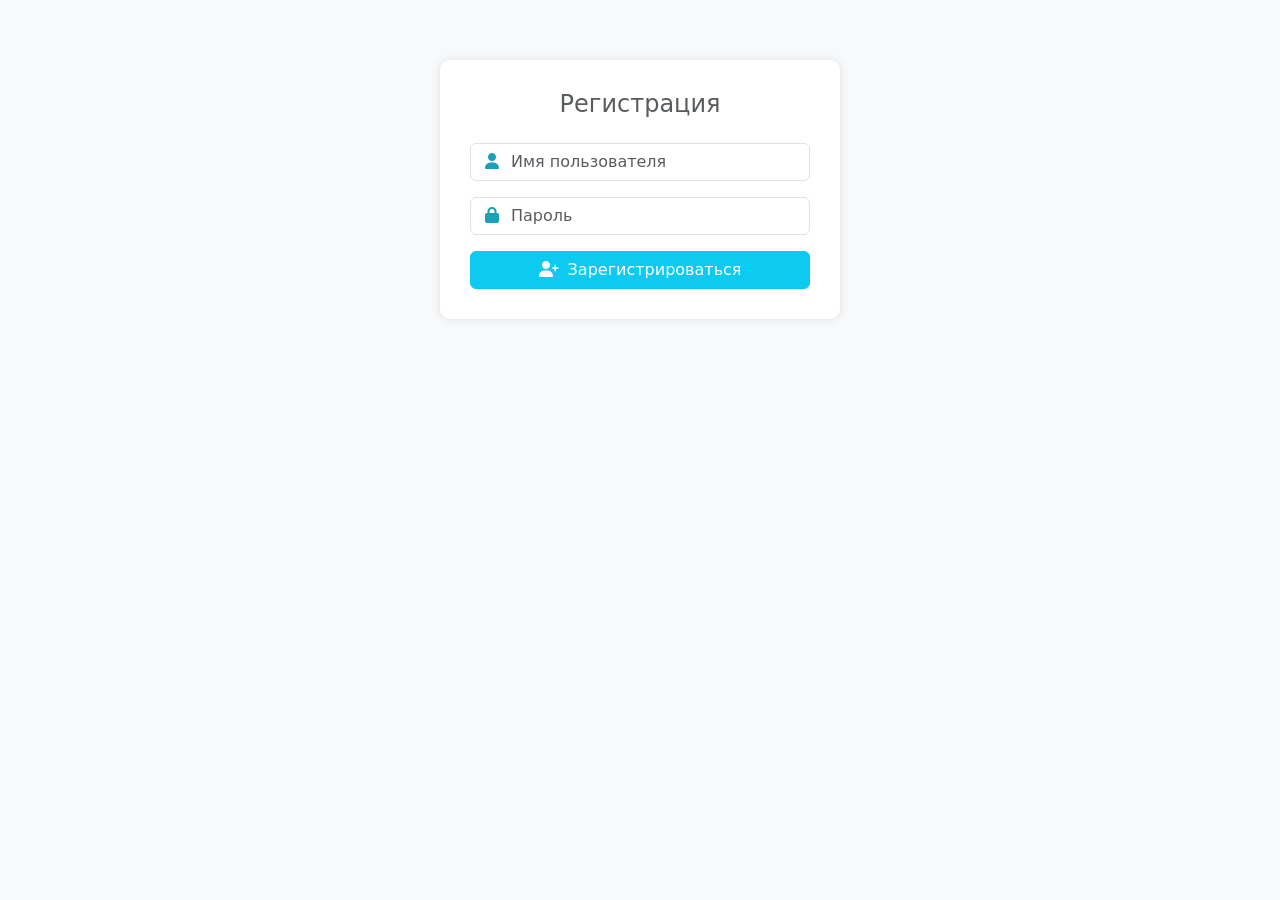
<file: src/main/resources/templates/adduser.html>
<!DOCTYPE html>
<html xmlns:th="http://www.thymeleaf.org" lang="ru">
<head>
    <meta charset="UTF-8">
    <title>Регистрация пользователя</title>
    <meta name="viewport" content="width=device-width, initial-scale=1">

    <link href="https://cdn.jsdelivr.net/npm/bootstrap@5.3.2/dist/css/bootstrap.min.css" rel="stylesheet">
    <link rel="stylesheet" href="https://cdnjs.cloudflare.com/ajax/libs/font-awesome/6.5.0/css/all.min.css">

    <style>
        body {
            background-color: #f8f9fa;
        }

        .register-form {
            max-width: 400px;
            margin: 60px auto;
            padding: 30px;
            background-color: white;
            border-radius: 10px;
            box-shadow: 0 0 10px rgba(0,0,0,0.1);
        }

        .form-icon {
            position: absolute;
            top: 10px;
            left: 15px;
            color: #17a2b8;
        }

        .form-control {
            padding-left: 40px;
        }
    </style>
</head>
<body>

<div class="register-form">
    <h4 class="text-center mb-4 text-muted">Регистрация</h4>
    <form th:action="@{/user/add}" method="post" th:object="${user}">
        <div class="mb-3 position-relative">
            <i class="fa fa-user form-icon"></i>
            <input type="text" th:field="*{username}" class="form-control" placeholder="Имя пользователя" required>
        </div>


        <div class="mb-3 position-relative">
            <i class="fa fa-lock form-icon"></i>
            <input type="password" th:field="*{password}" class="form-control" placeholder="Пароль" required>
        </div>

        <div class="text-center">
            <button type="submit" class="btn btn-info text-white w-100">
                <i class="fa fa-user-plus me-1"></i> Зарегистрироваться
            </button>
        </div>
    </form>
</div>

<script src="https://cdn.jsdelivr.net/npm/bootstrap@5.3.2/dist/js/bootstrap.bundle.min.js"></script>
</body>
</html>
</file>
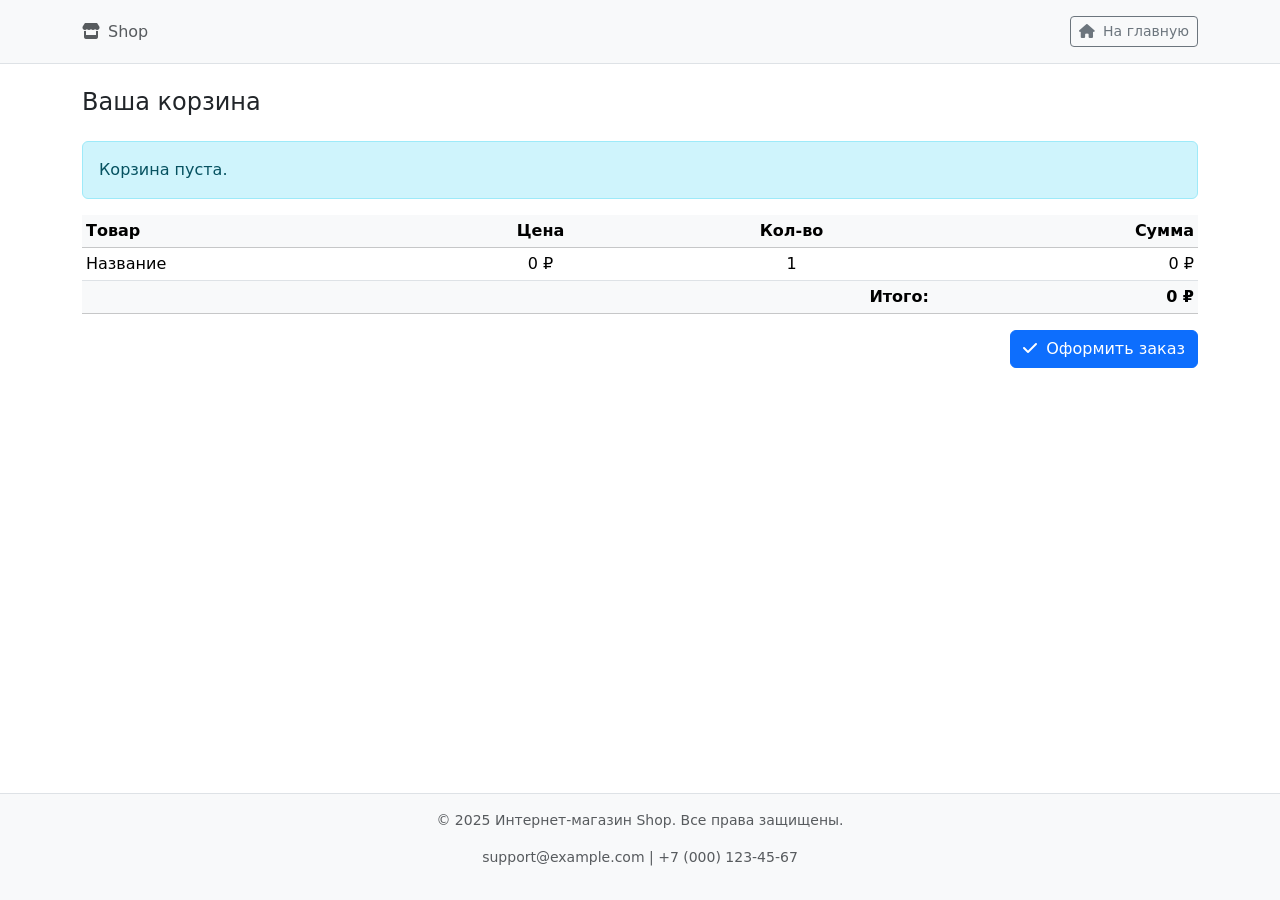
<file: src/main/resources/templates/cart.html>
<!DOCTYPE html>
<html xmlns:th="http://www.thymeleaf.org" lang="ru">
<head>
    <meta charset="UTF-8">
    <title>Корзина</title>
    <meta name="viewport" content="width=device-width, initial-scale=1">

    <link href="https://cdn.jsdelivr.net/npm/bootstrap@5.3.2/dist/css/bootstrap.min.css" rel="stylesheet">
    <link href="https://cdnjs.cloudflare.com/ajax/libs/font-awesome/6.5.0/css/all.min.css" rel="stylesheet">
</head>
<body class="d-flex flex-column min-vh-100">

<!-- Header -->
<header class="bg-light border-bottom py-3 mb-4 sticky-top">
    <div class="container d-flex justify-content-between align-items-center">
        <div class="logo text-muted">
            <i class="fa fa-store me-2"></i>Shop
        </div>
        <div>
            <a href="/" class="btn btn-outline-secondary btn-sm">
                <i class="fa fa-home me-1"></i> На главную
            </a>
        </div>
    </div>
</header>

<!-- Main Content -->
<main class="container flex-grow-1">
    <h4 class="mb-4">Ваша корзина</h4>

    <div th:if="${#lists.isEmpty(cart.items)}" class="alert alert-info">
        Корзина пуста.
    </div>

    <div th:unless="${#lists.isEmpty(cart.items)}">
        <table class="table table-sm align-middle">
            <thead>
            <tr class="table-light">
                <th>Товар</th>
                <th class="text-center">Цена</th>
                <th class="text-center">Кол-во</th>
                <th class="text-end">Сумма</th>
            </tr>
            </thead>
            <tbody>
            <tr th:each="item : ${cart.items}">
                <td th:text="${item.productName}">Название</td>
                <td class="text-center" th:text="${item.price} + ' ₽'">0 ₽</td>
                <td class="text-center" th:text="${item.quantity}">1</td>
                <td class="text-end" th:text="${item.totalPrice} + ' ₽'">0 ₽</td>
            </tr>
            </tbody>
            <tfoot>
            <tr class="table-light fw-bold">
                <td colspan="3" class="text-end">Итого:</td>
                <td class="text-end" th:text="${cart.total} + ' ₽'">0 ₽</td>
            </tr>
            </tfoot>
        </table>

        <div class="text-end mt-3">
            <form th:action="@{/order/create}" method="post">
                <button type="submit" class="btn btn-primary">
                    <i class="fa fa-check me-1"></i> Оформить заказ
                </button>
            </form>
        </div>
    </div>
</main>

<!-- Footer -->
<footer class="bg-light border-top mt-5 py-3 text-center text-muted small">
    <div class="container">
        <p>© 2025 Интернет-магазин Shop. Все права защищены.</p>
        <p>support@example.com | +7 (000) 123-45-67</p>
    </div>
</footer>

<script src="https://cdn.jsdelivr.net/npm/bootstrap@5.3.2/dist/js/bootstrap.bundle.min.js"></script>
</body>
</html>
</file>
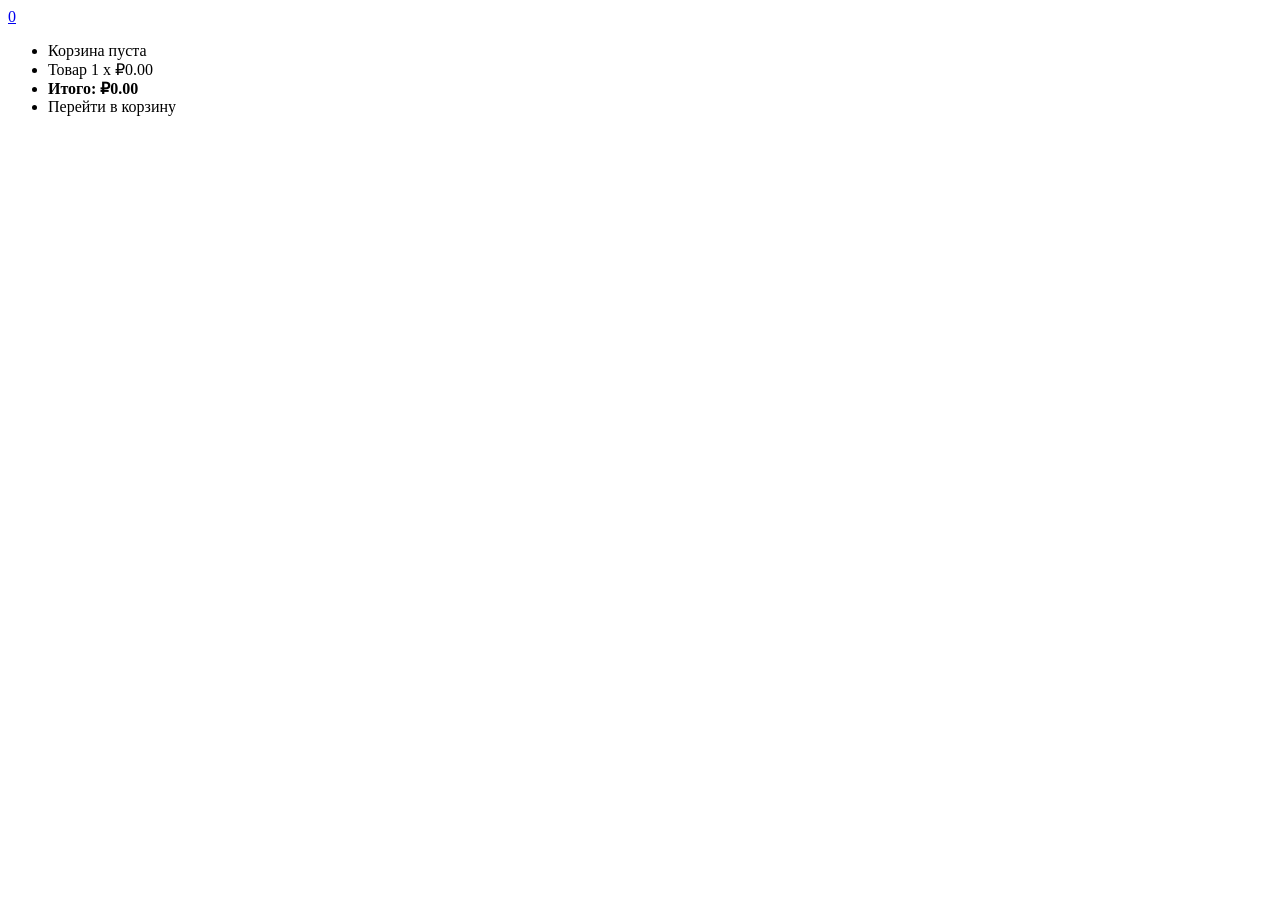
<file: src/main/resources/templates/layout/cart.html>
<!DOCTYPE html>
<html lang="en" xmlns:th="http://www.w3.org/1999/xhtml">
<head>
    <meta charset="UTF-8">
    <title>Title</title>
</head>
<body>
<div class="dropdown me-4" th:fragment="cart">
    <a class="btn btn-light dropdown-toggle position-relative" href="#" role="button" data-bs-toggle="dropdown" aria-expanded="false">
        <i class="fa fa-shopping-cart fa-lg"></i>
        <span class="position-absolute top-0 start-100 translate-middle badge rounded-pill bg-danger"
              th:text="${cart.count}">0</span>
    </a>
    <ul class="dropdown-menu dropdown-menu-end p-3" style="min-width: 300px;">
        <li th:if="${#lists.isEmpty(cart.items)}" class="text-muted small">Корзина пуста</li>
        <li th:each="item : ${cart.items}" class="mb-2 border-bottom pb-2">
            <div class="d-flex justify-content-between">
                <span th:text="${item.name}">Товар</span>
                <span th:text="${item.quantity} + ' x ₽' + ${item.price}">1 x ₽0.00</span>
            </div>
        </li>
        <li class="mt-2 text-end">
            <strong>Итого: <span th:text="'₽' + ${cart.total}">₽0.00</span></strong>
        </li>
        <li class="text-center mt-2">
            <a th:href="@{/cart}" class="btn btn-primary btn-sm w-100">Перейти в корзину</a>
        </li>
    </ul>
</div>
</body>
</html>
</file>
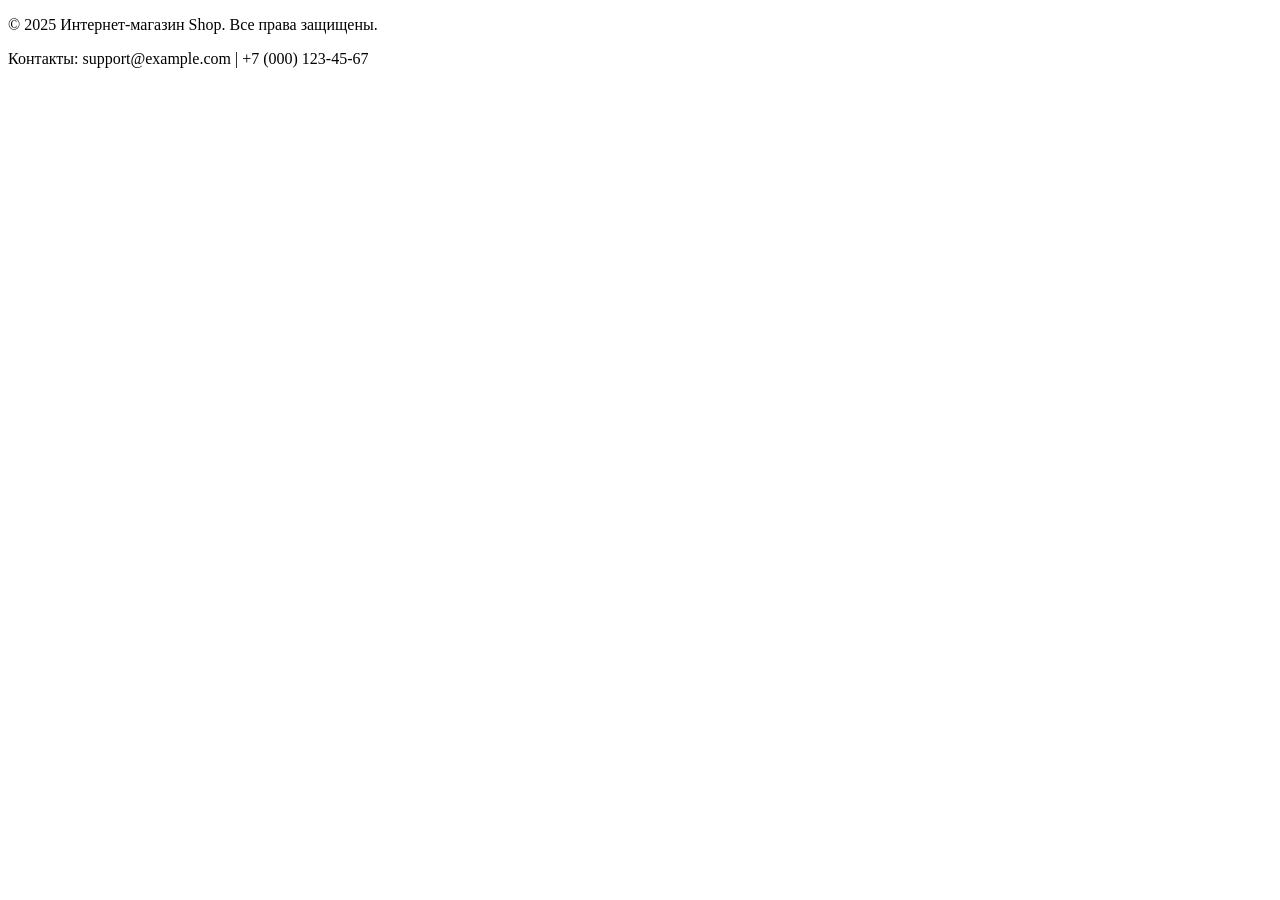
<file: src/main/resources/templates/layout/footer.html>
<!DOCTYPE html>
<html lang="en" xmlns:th="">
<head>
    <meta charset="UTF-8">
    <title>Title</title>
</head>
<body>
<footer class="footer fixed-bottom" th:fragment="footer">
    <div class="container text-center text-muted small">
        <p>© 2025 Интернет-магазин Shop. Все права защищены.</p>
        <p>Контакты: support@example.com | +7 (000) 123-45-67</p>
    </div>
</footer>
</body>
</html>
</file>
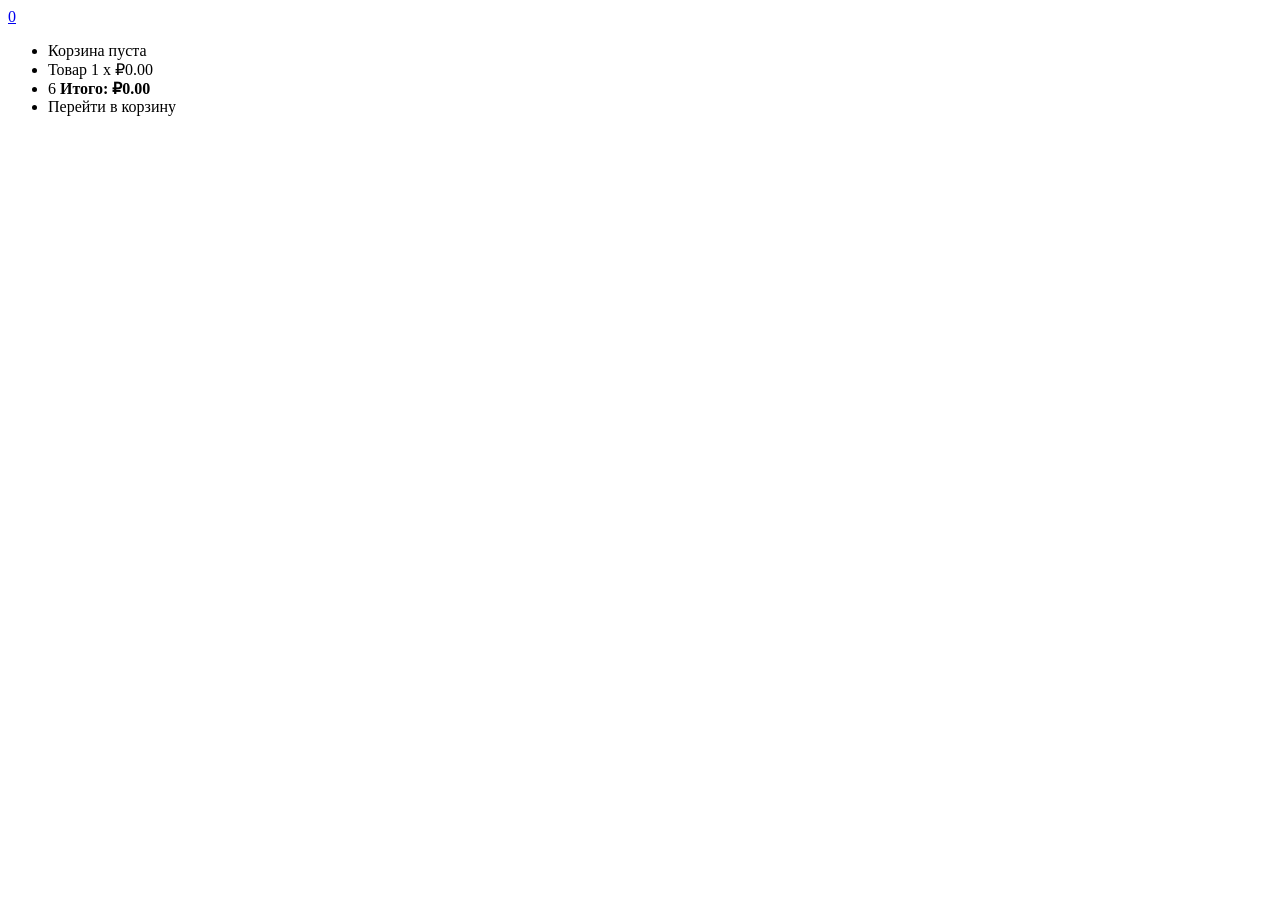
<file: src/main/resources/templates/layout/menuCart.html>
<!DOCTYPE html>
<html lang="en" xmlns:th="http://www.w3.org/1999/xhtml">
<head>
    <meta charset="UTF-8">
    <title>Title</title>
</head>
<body>
<div class="dropdown me-4" th:fragment="cart">
    <a class="btn btn-light dropdown-toggle position-relative" href="#" role="button" data-bs-toggle="dropdown" aria-expanded="false">
        <i class="fa fa-shopping-cart fa-lg"></i>
        <span class="position-absolute top-0 start-100 translate-middle badge rounded-pill bg-danger"
              th:text="${cart.count}">0</span>
    </a>
    <ul class="dropdown-menu dropdown-menu-end p-3" style="min-width: 300px;">
        <li th:if="${#lists.isEmpty(cart.items)}" class="text-muted small">Корзина пуста</li>
        <li th:each="item : ${cart.items}" class="mb-2 border-bottom pb-2">
            <div class="d-flex justify-content-between">
                <span th:text="${item.productName}">Товар</span>
                <span th:text="${item.quantity} + ' x ₽' + ${item.price}">1 x ₽0.00</span>
            </div>
        </li>
        <li class="mt-2 text-end">6
            <strong>Итого: <span th:text="'₽' + ${cart.total}">₽0.00</span></strong>
        </li>
        <li class="text-center mt-2">
            <a th:href="@{/cart}" class="btn btn-primary btn-sm w-100">Перейти в корзину</a>
        </li>
    </ul>
</div>
</body>
</html>
</file>
